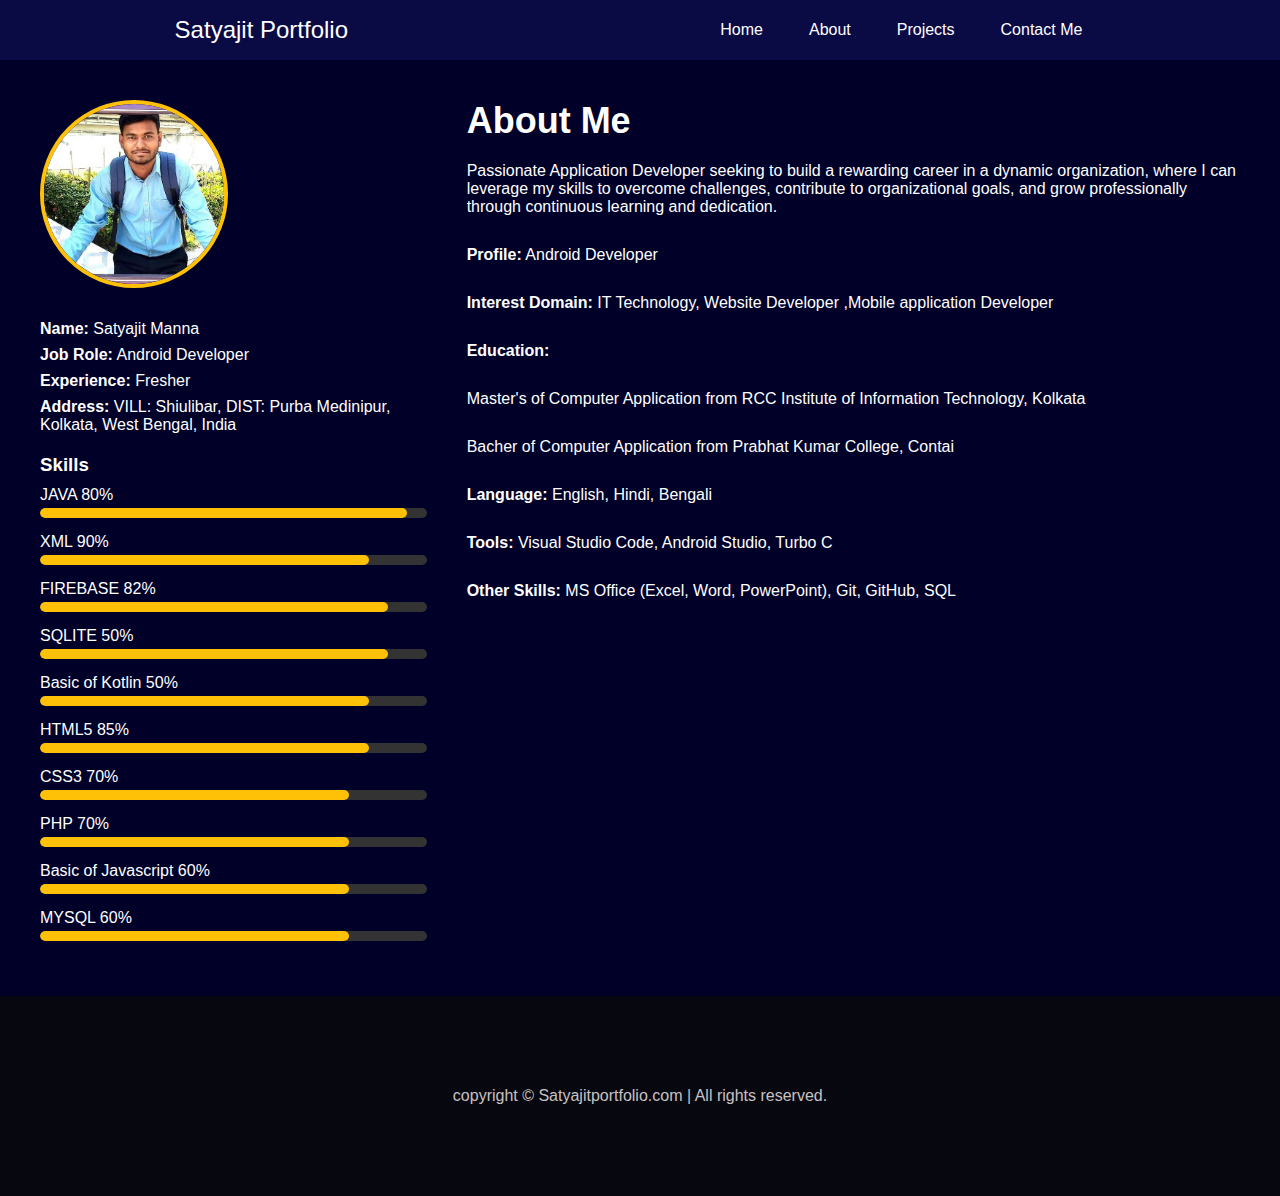
<file: about.html>
<!DOCTYPE html>
<html lang="en">

<head>
  <meta charset="UTF-8">
  <meta name="viewport" content="width=device-width, initial-scale=1.0">
  <title>About Me - Satyajit</title>
  <link rel="preconnect" href="https://fonts.googleapis.com">
  <link rel="preconnect" href="https://fonts.gstatic.com" crossorigin>
  <link href="https://fonts.googleapis.com/css2?family=Noto+Serif:ital,wght@0,100..900;1,100..900&display=swap"
    rel="stylesheet">
  <link rel="stylesheet" href="style.css">
</head>

<body>
  <header>
    <nav>
      <div class="left">Satyajit Portfolio</div>
      <div class="right">
        <ul>
          <li><a href="index.html">Home</a></li>
          <li><a href="about.html">About</a></li>
          <li><a href="projects.html">Projects</a></li>
          <li><a href="contactMe.html">Contact Me</a></li>
        </ul>
      </div>
    </nav>
  </header>

  <main>
    <div class="about-container">
      <div class="left-panel">
        <img src="images/satyajitlogo.jpg" alt="Profile Photo" class="profile-img" />
        <div class="basic-info">
          <p><strong>Name:</strong> Satyajit Manna</p>
          <p><strong>Job Role:</strong> Android Developer</p>
          <p><strong>Experience:</strong> Fresher </p>
          <p><strong>Address:</strong> VILL: Shiulibar, DIST: Purba Medinipur, Kolkata, West Bengal, India</p>
        </div>
        <div class="skills">
          <h3>Skills</h3>
          <div class="skill">
            <span>JAVA 80%</span>
            <div class="progress">
              <div class="bar sql"></div>
            </div>
          </div>
          <div class="skill">
            <span>XML 90%</span>
            <div class="progress">
              <div class="bar python"></div>
            </div>
          </div>
          <div class="skill">
            <span>FIREBASE 82%</span>
            <div class="progress">
              <div class="bar dv"></div>
            </div>
          </div>
          <div class="skill">
            <span>SQLITE 50%</span>
            <div class="progress">
              <div class="bar dv"></div>
            </div>
          </div>
          <div class="skill">
            <span>Basic of Kotlin 50%</span>
            <div class="progress">
              <div class="bar stat"></div>
            </div>
          </div>
          <div class="skill">
            <span>HTML5 85%</span>
            <div class="progress">
              <div class="bar stat"></div>
            </div>
          </div>
          <div class="skill">
            <span>CSS3 70%</span>
            <div class="progress">
              <div class="bar ml"></div>
            </div>
          </div>
          <div class="skill">
            <span>PHP 70%</span>
            <div class="progress">
              <div class="bar ml"></div>
            </div>
          </div>
          <div class="skill">
            <span>Basic of Javascript 60%</span>
            <div class="progress">
              <div class="bar ml"></div>
            </div>
          </div>
          <div class="skill">
            <span>MYSQL 60%</span>
            <div class="progress">
              <div class="bar ml"></div>
            </div>
          </div>

        </div>
      </div>

      <div class="right-panel">
        <h1>About Me</h1>
        <p>
          Passionate Application Developer seeking to build a rewarding career in a dynamic organization, where I can
          leverage my skills to
          overcome challenges, contribute to organizational goals, and grow professionally through continuous learning
          and
          dedication.
        </p>
        <div class="details">
          <p><strong>Profile:</strong> Android Developer</p>

          <p><strong>Interest Domain:</strong> IT Technology, Website Developer ,Mobile application Developer</p>
          <p>
            <strong>Education:</strong>
          <p> Master's of Computer Application from RCC Institute of Information Technology, Kolkata</p>
          <P>Bacher of Computer Application from Prabhat Kumar College, Contai</P>
          </p>

          <p><strong>Language:</strong> English, Hindi, Bengali</p>

          <p><strong>Tools:</strong> Visual Studio Code, Android Studio, Turbo C </p>

          <p><strong>Other Skills:</strong> MS Office (Excel, Word, PowerPoint), Git, GitHub, SQL</p>
        </div>
      </div>
    </div>
  </main>
  <footer>
    <div class="footer-rights">
      <p>copyright &#169 Satyajitportfolio.com | All rights reserved.</p>
  </footer>

</body>

</html>
</file>
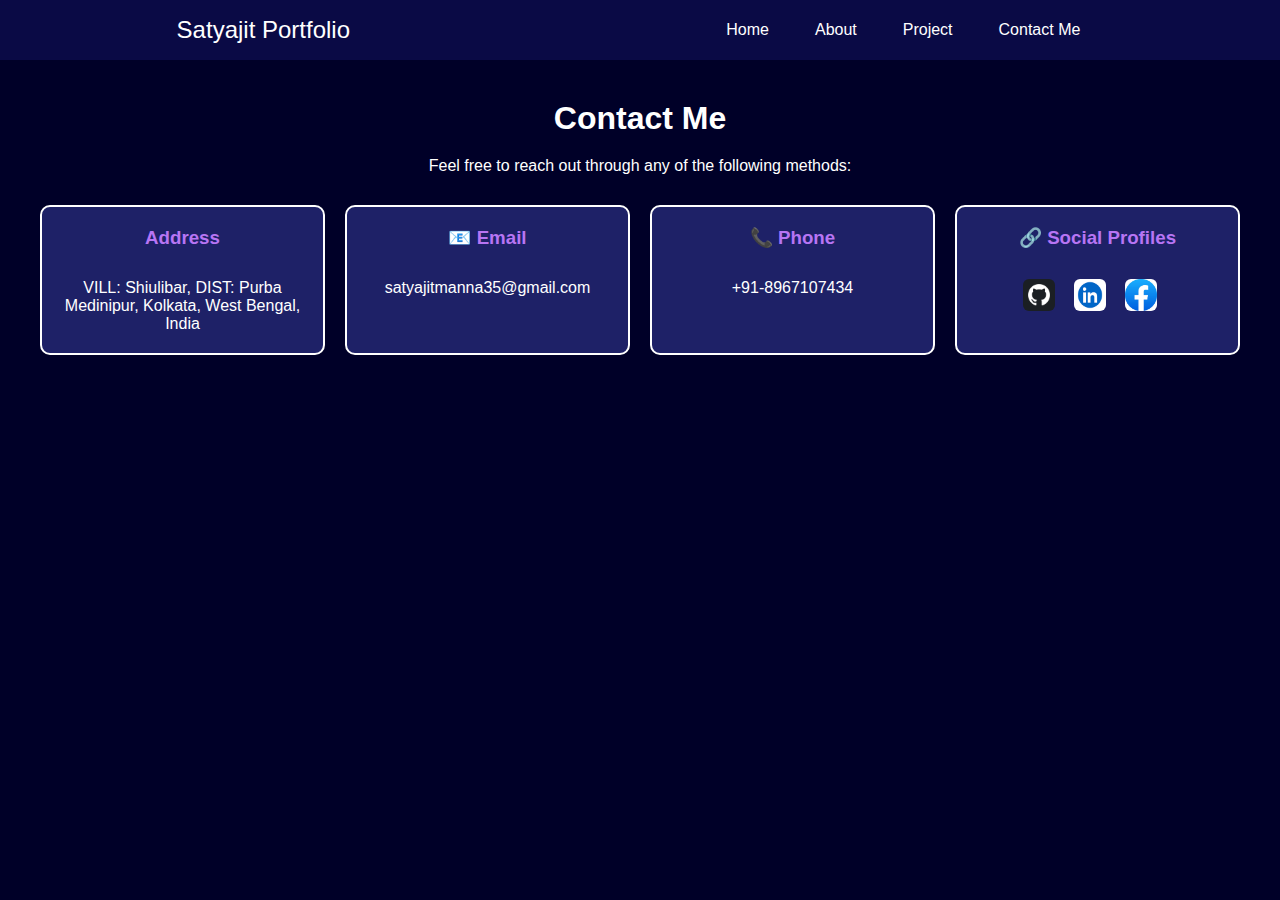
<file: contactMe.html>
<!DOCTYPE html>
<html lang="en">

<head>
    <meta charset="UTF-8">
    <meta name="viewport" content="width=device-width, initial-scale=1.0">
    <title>Contact Me - Satyajit</title>
    <link rel="preconnect" href="https://fonts.googleapis.com">
    <link rel="preconnect" href="https://fonts.gstatic.com" crossorigin>
    <link href="https://fonts.googleapis.com/css2?family=Noto+Serif:ital,wght@0,100..900;1,100..900&display=swap"
        rel="stylesheet">
    <link rel="stylesheet" href="style.css">
</head>

<body>
    <header>
        <nav>
            <div class="left">Satyajit Portfolio</div>
            
            <div class="right">
                <ul>
                    <li><a href="index.html">Home</a></li>
                    <li><a href="about.html">About</a></li>
                    <li><a href="projects.html">Project</a></li>
                    <li><a href="contactMe.html">Contact Me</a></li>
                </ul>
            </div>
        </nav>
    </header>

    <main>
        <section class="contact-section">
            <h2>Contact Me</h2>
            <p>Feel free to reach out through any of the following methods:</p>
            <div class="card-grid">
                <div class="card">
                    <h3> Address</h3>
                    <p>VILL: Shiulibar, DIST: Purba Medinipur, Kolkata, West Bengal, India</p>
                </div>
                <div class="card">
                    <h3>📧 Email</h3>
                    <p>
                        <a href="https://mail.google.com/mail/?view=cm&fs=1&to=satyajitmanna35@gmail.com"
                            target="_blank">satyajitmanna35@gmail.com
                        </a>
                    </p>
                </div>
                <div class="card">
                    <h3>📞 Phone</h3>
                    <p>+91-8967107434</p>
                </div>
                <div class="card">
                    <h3>🔗 Social Profiles</h3>
                    <div class="social-icons">
                        <a href="https://github.com/SatyajitManna4" target="_blank">
                            <img src="images/gitHub logo.webp" alt="GitHub" />
                        </a>
                        <a href="https://www.linkedin.com/in/satyajit-manna-43bbb5301/" target="_blank">
                            <img src="images/linkedIn logo.png" alt="LinkedIn" />
                        </a>
                        <a href="https://www.facebook.com/satyajit.manna.481503" target="_blank">
                            <img src="images/facebook logo.jpeg" alt="Facebook" />
                        </a>
                    </div>
                </div>
            </div>
        </section>
        
    </main>
</body>

</html>
</file>
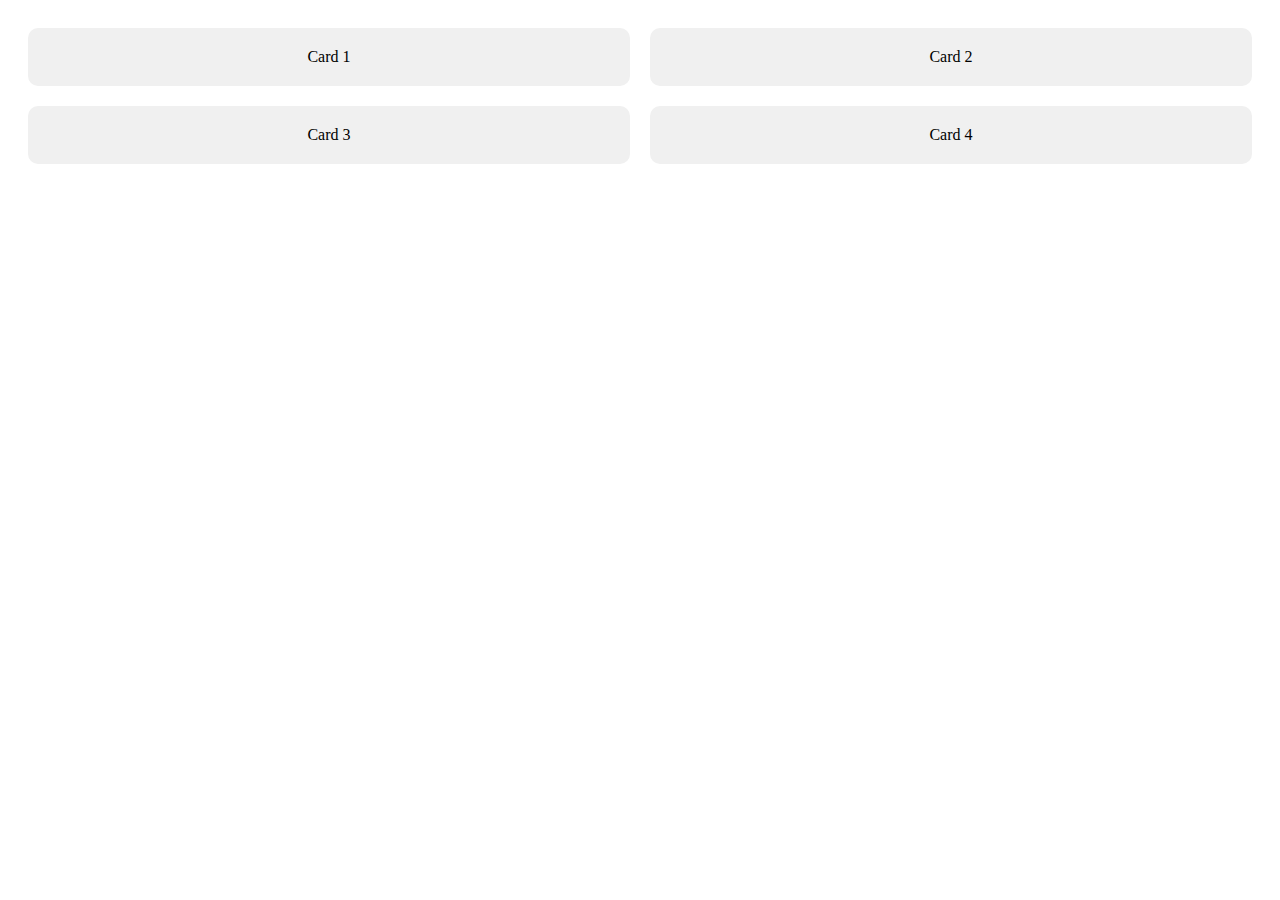
<file: prack.html>
<!DOCTYPE html>
<html lang="en">
<head>
    <meta charset="UTF-8">
    <meta name="viewport" content="width=device-width, initial-scale=1.0">
    <title>Document</title>
    <style>
    .card-grid {
        display: grid;
        grid-template-columns: repeat(2, 1fr); /* 2 columns */
        gap: 20px; /* spacing between cards */
        padding: 20px;
    }
    
    .card {
        background-color: #f0f0f0;
        padding: 20px;
        border-radius: 10px;
        text-align: center;
    }
</style>
    
</head>
<body>
    <div class="card-grid">
        <div class="card">Card 1</div>
        <div class="card">Card 2</div>
        <div class="card">Card 3</div>
        <div class="card">Card 4</div>
    </div>
    
    
</body>
</html>
</file>
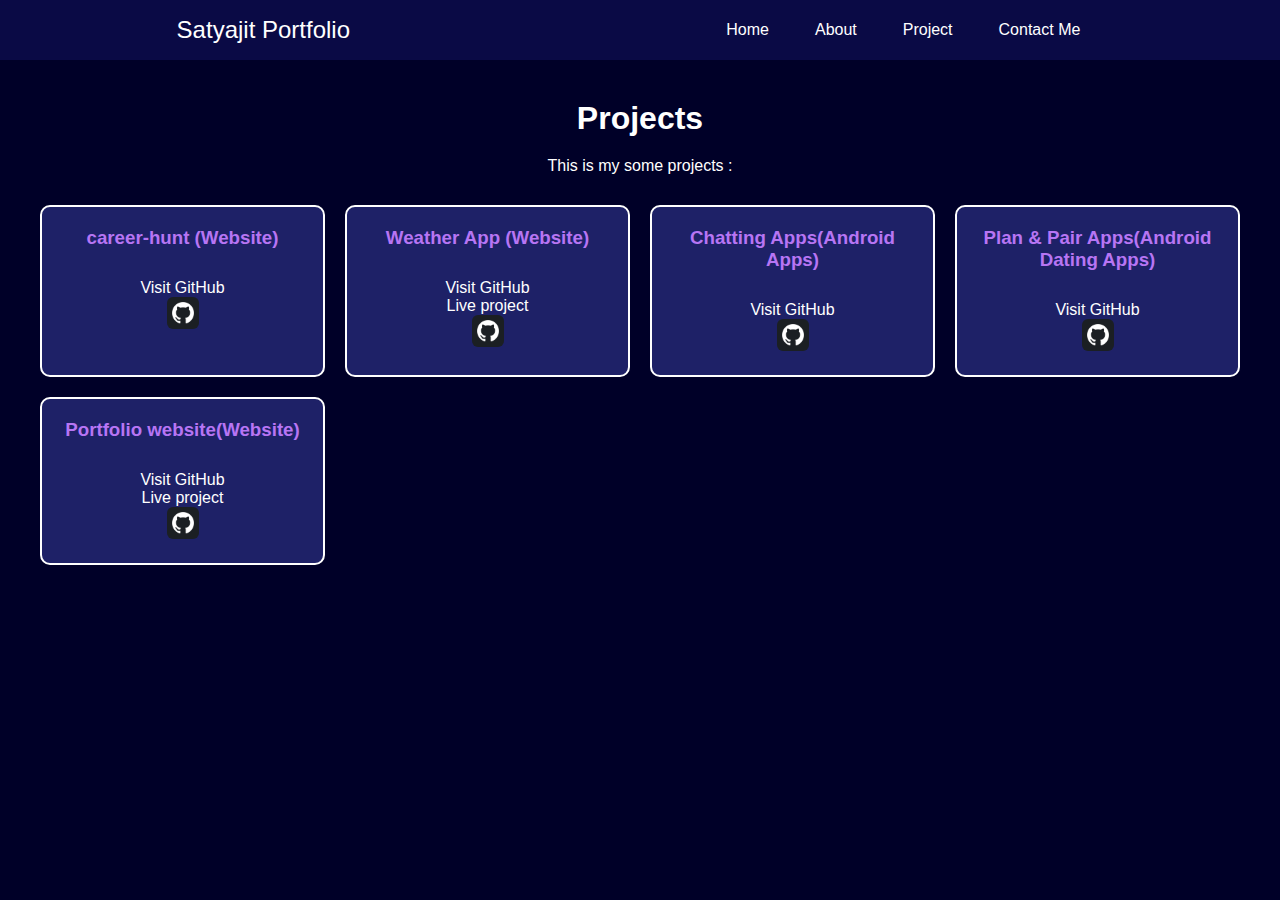
<file: projects.html>
<!DOCTYPE html>
<html lang="en">

<head>
    <meta charset="UTF-8">
    <meta name="viewport" content="width=device-width, initial-scale=1.0">
    <title>Contact Me - Satyajit</title>
    <link rel="preconnect" href="https://fonts.googleapis.com">
    <link rel="preconnect" href="https://fonts.gstatic.com" crossorigin>
    <link href="https://fonts.googleapis.com/css2?family=Noto+Serif:ital,wght@0,100..900;1,100..900&display=swap"
        rel="stylesheet">
    <link rel="stylesheet" href="style.css">
</head>

<body>
    <header>
        <nav>
            <div class="left">Satyajit Portfolio</div>
            
            <div class="right">
                <ul>
                    <li><a href="index.html">Home</a></li>
                    <li><a href="about.html">About</a></li>
                    <li><a href="projects.html">Project</a></li>
                    <li><a href="contactMe.html">Contact Me</a></li>
                </ul>
            </div>
        </nav>
    </header>

    <main>
        <section class="contact-section">
            <h2>Projects</h2>
            <p>This is my some projects :</p>
            <div class="card-grid-p">
                <div class="card">
                    <h3> career-hunt (Website)</h3>
                    <P>Visit GitHub</P>
                    <a href="https://github.com/SatyajitManna4/career-hunt" target="_blank">
                            <img src="images/gitHub logo.webp" alt="GitHub" />
                        </a>
                   
                </div>
                <div class="card liveP">
                    <h3>Weather App (Website)</h3>
                    <P>Visit GitHub</P>
                    <P><a href="https://weatherappsatyajit.netlify.app/">Live project </a></P>
                    
                    
                    <a href="https://github.com/SatyajitManna4/Weather-app" target="_blank">
                        
                            <img src="images/gitHub logo.webp" alt="GitHub" />
                        </a>
                </div>
               
                <div class="card">
                    <h3>Chatting Apps(Android Apps)</h3>
                    <P>Visit GitHub</P>
                    <a href="https://github.com/SatyajitManna4" target="_blank">
                            <img src="images/gitHub logo.webp" alt="GitHub" />
                        </a>
                </div>
                <div class="card">
                    <h3>Plan & Pair Apps(Android Dating Apps)</h3>
                    <P>Visit GitHub</P>
                    <a href="https://github.com/SatyajitManna4" target="_blank">
                            <img src="images/gitHub logo.webp" alt="GitHub" />
                        </a>
                </div>
                <div class="card">
                    <h3>Portfolio website(Website)</h3>
                    <P>Visit GitHub</P>
                    <P><a href="https://weatherappsatyajit.netlify.app/">Live project </a></P>
                    <a href="https://github.com/SatyajitManna4/Satyajit-Portfolio" target="_blank">
                            <img src="images/gitHub logo.webp" alt="GitHub" />
                        </a>
                </div>
            </div>
        </section>
        
    </main>
   
</body>

</html>
</file>
<file: style.css>
* {
            margin: 0;
            padding: 0;
        }

        body {
            background-color: rgb(0, 0, 40);
            color: white;
            font-family: 'Poppins', sans-serif;
        }

        nav {
            display: flex;
            justify-content: space-around;
            align-items: center;
            height: 60px;
            background-color: rgb(10, 10, 69);
        }

        nav ul {
            display: flex;

        }

        nav ul li {
            list-style: none;
            margin: 0 23px;
        }

        nav ul li a {
            text-decoration: none;
            color: white;
        }

        nav ul li a:hover {
            color: rgb(159, 159, 244);
            font-size: 1.03rem;
        }

        .left {
            font-size: 1.5rem;
        }

        .firstsection {
            display: flex;
            justify-content: space-around;
            margin: 80px 0;
            align-items: center;
        }

        .firstsection>div {
            width: 30%;

        }

        .leftsection {
            font-size: 2rem;
        }



        .rightsection img {
            width: 80%;
        }

        .purple {
            color: rgb(183, 117, 244);
        }

        #element {
            color: rgb(183, 117, 244);

        }

        .leftsection .bttn {
            padding: 12px;
            margin-top: 41px;
            background: #1e2167;
            color: white;
            border: 2px solid white;
            border-radius: 7px;
            font-size: 14px;
            cursor: pointer;

        }

        /* footer part */
        footer {
            background-color: #070710;
            height: 200px;
            justify-content: center;
            display: flex;
            align-items: center;
        }

        .footer-rights {
            max-width: 1200px;
            width: 100%;
            text-align: center;
            padding: 12px 0;
            color: #c8c2c2;
            /* Light gray for better contrast */
        }


        /* .social-icons img {
            width: 32px;
            border-radius: 6px;
            height: 32px;
            transition: transform 0.3s;
        }


        .social-icons img:hover {
            transform: scale(1.5);
        } */

        .contact-section {
            padding: 40px;
            background-color: rgb(0, 0, 40);
            color: white;
            font-family: 'Poppins', sans-serif;
        }

        .contact-section h2 {
            font-size: 2rem;
            margin-bottom: 20px;
        }

        .contact-details p {
            margin: 10px 0;
        }

        .contact-details a {
            color: rgb(183, 117, 244);
            text-decoration: none;
        }

        .contact-details a:hover {
            text-decoration: underline;
        }

        .social-icons {
            margin-top: 20px;
        }

        .social-icons a {
            margin-right: 15px;
            display: inline-block;
        }

        .social-icons img {
            width: 32px;
            height: 32px;
            border-radius: 6px;
            transition: transform 0.3s;
        }

        .social-icons img:hover {
            transform: scale(1.1);
        }

        .contact-section {
            padding: 40px;
            text-align: center;
        }

        .card-grid {
            display: grid;
            grid-template-columns: repeat(auto-fit, minmax(250px, 1fr));
            gap: 20px;
            margin-top: 30px;
        }

        .card {
            background-color: #1e2167;
            border: 2px solid white;
            border-radius: 10px;
            padding: 20px;
            text-align: center;
            transition: transform 0.3s;
        }

        .card img {
            size: 10px;
        }


        .card:hover {
            transform: translateY(-5px);
        }

        .card h3 {
            margin-bottom: 30px;
            color: rgb(183, 117, 244);
        }

        .card a {
            color: white;
            text-decoration: none;
        }

        /* .card p{
           text-align: center;
        } */

        .card a:hover {
            text-decoration: underline;
        }


        /*This is about.html css */

        .about-container {
            display: flex;
            flex-wrap: wrap;
            padding: 40px;
            max-width: 1200px;
            margin: auto;
        }

        .left-panel {
            flex: 1;
            min-width: 300px;
            margin-right: 40px;
        }

        .right-panel {
            flex: 2;
            min-width: 300px;
        }

        .profile-img {
            width: 180px;
            height: 180px;
            border-radius: 50%;
            border: 4px solid #ffc107;
            object-fit: cover;
            margin-bottom: 20px;
        }

        .basic-info p {
            margin: 8px 0;
        }

        .skills h3 {
            margin-top: 20px;
            margin-bottom: 10px;
        }

        .skill {
            margin-bottom: 15px;
        }

        .skill span {
            display: block;
            margin-bottom: 4px;
        }

        .progress {
            background-color: #333;
            height: 10px;
            border-radius: 5px;
            overflow: hidden;
        }

        .bar {
            height: 100%;
            background-color: #ffc107;
            border-radius: 5px;
        }

        .sql {
            width: 95%;
        }

        .python {
            width: 85%;
        }

        .dv {
            width: 90%;
        }

        .stat {
            width: 85%;
        }

        .ml {
            width: 80%;
        }

        .right-panel h1 {
            font-size: 36px;
            margin-bottom: 20px;
        }

        .details p {
            margin: 30px 0;
        }

        /* projects */
        .card-grid-p {
            display: grid;
            grid-template-columns: repeat(auto-fit, minmax(250px, 1fr));
            gap: 20px;
            margin-top: 30px;
        }

        .visit-github img {
            width: 32px;
            height: 32px;
            border-radius: 6px;
            transition: transform 0.3s;
        }

        .card img {
            width: 32px;
            height: 32px;
            border-radius: 6px;
            transition: transform 0.3s;
        }

        .card img:hover {
            transform: scale(1.1);
        }

        /* liveP not working */
        .div.card.liveP {
            margin-top: 10px;
        }

        /* add code for responsive website  */

        /* Responsive Design */
        @media screen and (max-width: 1024px) {
            .firstsection {
                flex-direction: column;
                text-align: center;
                margin: 50px 0;
            }

            .firstsection>div {
                width: 80%;
            }

            .leftsection {
                font-size: 1.8rem;
            }

            .rightsection img {
                width: 100%;
            }

            .about-container {
                flex-direction: column;
                align-items: center;
            }

            .left-panel,
            .right-panel {
                width: 100%;
                margin: 0;
            }

            .right-panel h1 {
                text-align: center;
                font-size: 28px;
            }

            .details p {
                margin: 20px 0;
            }
        }

        @media screen and (max-width: 768px) {
            nav {
                flex-direction: column;
                height: auto;
                padding: 10px 0;
            }

            nav ul {
                flex-direction: column;
                align-items: center;
            }

            nav ul li {
                margin: 10px 0;
            }

            .left {
                margin-bottom: 10px;
                font-size: 1.3rem;
            }

            .leftsection {
                font-size: 1.5rem;
            }

            .contact-section {
                padding: 20px;
            }

            .card-grid,
            .card-grid-p {
                grid-template-columns: repeat(auto-fit, minmax(200px, 1fr));
            }

            .profile-img {
                width: 140px;
                height: 140px;
            }

            .footer-rights {
                font-size: 0.9rem;
                padding: 8px;
            }
        }

        @media screen and (max-width: 480px) {
            .leftsection {
                font-size: 1.2rem;
            }

            .leftsection .bttn {
                padding: 10px;
                font-size: 12px;
            }

            .rightsection img {
                width: 90%;
            }

            .card {
                padding: 15px;
            }

            .right-panel h1 {
                font-size: 24px;
            }
        }
</file>
